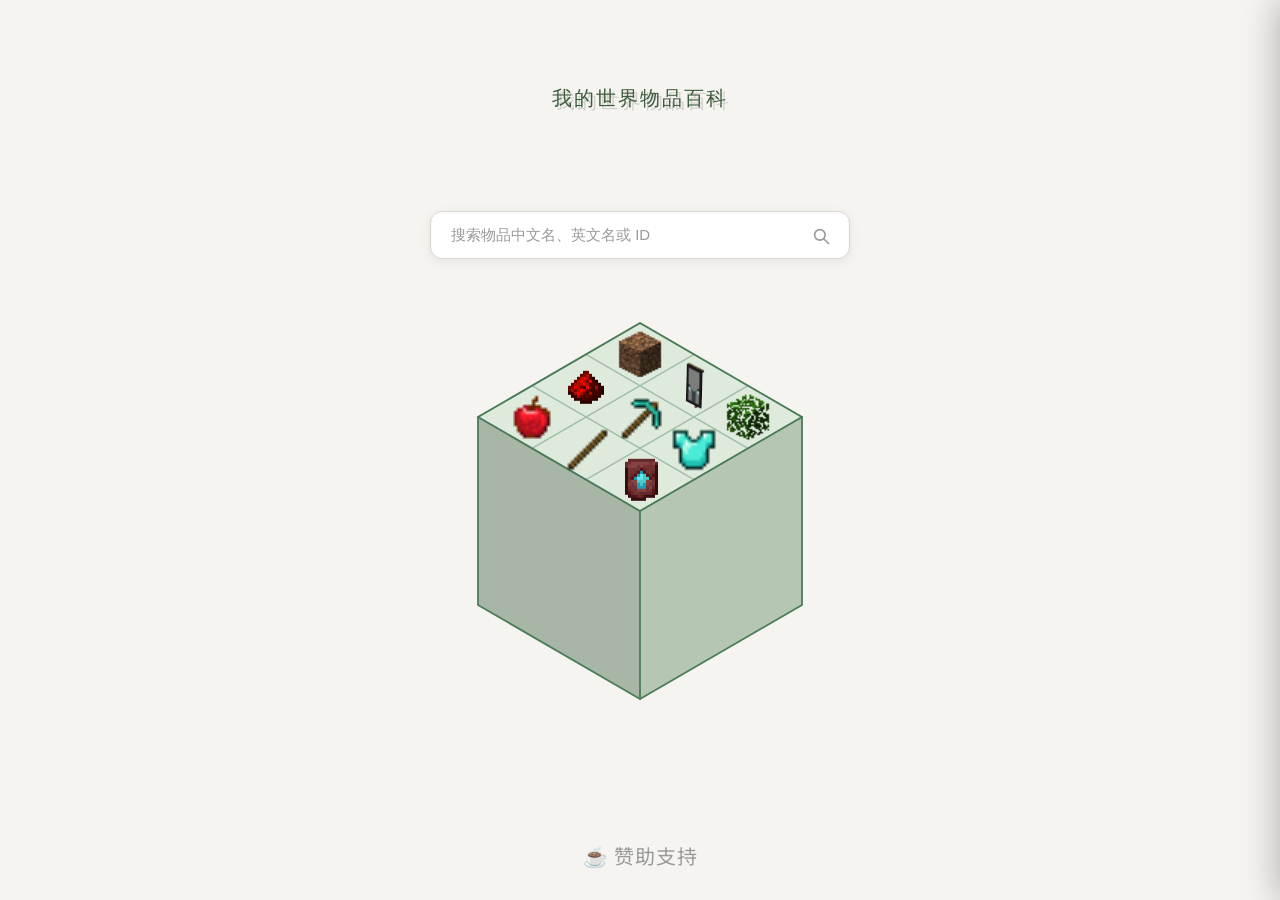
<file: docs/index.html>
<!DOCTYPE html>
<html lang="zh-CN">
<head>
<meta charset="UTF-8">
<link rel="icon" type="image/png" href="图标.png">
<meta name="viewport" content="width=device-width, initial-scale=1.0">
<title>我的世界物品百科</title>
<link href="https://fonts.googleapis.com/css2?family=Noto+Sans+SC:wght@400;600;700&family=Press+Start+2P&display=swap" rel="stylesheet">
<style>
:root{--bg:#f5f4f0;--surface:#fff;--bg-hover:#eeece6;--text:#1a1a1a;--text-secondary:#5c5c5c;--text-muted:#9a9a9a;--accent:#4a7c59;--accent-light:#e8f0e8;--accent-dark:#2d5c3d;--border:#dbd8d0}
*{margin:0;padding:0;box-sizing:border-box}
body{background:var(--bg);font-family:'Noto Sans SC','Microsoft YaHei',sans-serif;display:flex;flex-direction:column;align-items:center;min-height:100vh}
.hidden{display:none!important}

/* search */
.search-wrapper{position:relative;z-index:100;width:420px;max-width:88vw;margin:0 0 -8px}
.search-input{width:100%;height:48px;padding:0 48px 0 20px;border:1.5px solid var(--border);border-radius:12px;background:var(--surface);color:var(--text);font-size:15px;outline:none;transition:all .25s;box-shadow:0 3px 12px rgba(0,0,0,.07),inset 0 1px 3px rgba(0,0,0,.04)}
.search-input:focus{border-color:var(--accent);border-width:2px;box-shadow:0 3px 16px rgba(74,124,89,.18),inset 0 1px 3px rgba(0,0,0,.04)}
.search-input::placeholder{color:var(--text-muted)}
.search-icon{position:absolute;right:20px;top:50%;transform:translateY(-50%);width:18px;height:18px;pointer-events:none}
.suggestions{position:absolute;top:60px;left:0;right:0;background:var(--surface);border:1px solid var(--border);border-radius:12px;max-height:360px;overflow-y:auto;display:none;z-index:20;box-shadow:0 8px 32px rgba(0,0,0,.1)}
.suggestions.active{display:block}
.sug-item{display:flex;align-items:center;gap:12px;padding:10px 16px;cursor:pointer;border-bottom:1px solid rgba(0,0,0,.04)}
.sug-item:last-child{border-bottom:none}.sug-item:hover{background:var(--accent-light)}
.sug-item img{width:28px;height:28px;border-radius:4px}.sug-info{flex:1}.sug-zh{font-size:14px;color:var(--text)}.sug-en{font-size:11px;color:var(--text-muted)}
.sug-empty{padding:24px;text-align:center;color:var(--text-muted);font-size:14px}

/* scene */
.scene-area{position:relative;z-index:5;flex:1;display:flex;flex-direction:column;align-items:center;justify-content:center;width:100%}
#homeView{display:flex;flex-direction:column;align-items:center}
.cube-svg{width:min(520px,88vw);height:min(520px,88vw);cursor:default}
@keyframes float{0%,100%{transform:translateY(0)}50%{transform:translateY(-8px)}}
.cube-svg.animated{animation:float 6s ease-in-out infinite}

/* face cells */
.face-cell{cursor:pointer}
.face-cell .hit-area{fill:transparent;stroke:none;transition:fill .2s}
.face-cell:hover .hit-area{fill:rgba(92,122,92,0.15)}
.cell-icon{pointer-events:none;transition:transform .2s}
.cell-label{pointer-events:none;opacity:0;transition:opacity .3s ease;font-size:15px;fill:#3d5c3d;text-anchor:middle}
.face-cell:hover .cell-label{opacity:1;transition-delay:.1s}

/* icon float animation on hover */
@keyframes icon-float{0%,100%{transform:translateY(0)}50%{transform:translateY(-8px)}}
.face-cell:hover .cell-icon{
  animation:icon-float 1.2s ease-in-out infinite;
  transform-box:fill-box;
  transform-origin:center bottom;
}

/* sponsor */
.sponsor-wrap{position:relative;z-index:10;margin:16px 0 24px;text-align:center}
.sponsor-btn{background:none;border:none;color:var(--text-muted);font-size:20px;cursor:pointer;letter-spacing:1px;transition:color .2s;padding:6px 12px;font-family:inherit}
.sponsor-btn:hover{color:var(--accent)}
.sponsor-modal{position:fixed;inset:0;background:rgba(0,0,0,.5);z-index:500;display:none;align-items:center;justify-content:center}
.sponsor-modal.active{display:flex}
.sponsor-modal img{max-width:320px;max-height:80vh;border-radius:12px;box-shadow:0 8px 40px rgba(0,0,0,.3);background:#fff;padding:12px}
.sponsor-close{position:absolute;top:16px;right:24px;width:36px;height:36px;border-radius:50%;border:none;background:rgba(255,255,255,.9);font-size:20px;cursor:pointer;color:#666}

/* title */
.site-title{margin:30px 0 100px;text-align:center;padding:0 16px}
.site-title h1{font-family:'Press Start 2P',monospace;font-size:20px;font-weight:400;color:#3d5c3d;letter-spacing:2px;line-height:1.6;text-shadow:3px 3px 0 rgba(0,0,0,.15)}
@media(max-width:600px){.site-title h1{font-size:13px;letter-spacing:1px}}

/* browser */
.browser-view{display:none;width:100%;max-width:1000px;padding:0 16px;margin:12px auto}
.scene-area.browse-mode{justify-content:flex-start}
.browser-view.active{display:block}
.breadcrumb{display:flex;align-items:center;gap:6px;margin-bottom:12px;font-size:14px;flex-wrap:wrap}
.breadcrumb span{color:var(--text-muted)}.bcrumb-link{color:var(--accent);cursor:pointer}.bcrumb-link:hover{color:var(--accent-dark)}.bcrumb-active{color:var(--text);font-weight:600}
.sub-tabs{display:flex;gap:6px;flex-wrap:wrap;margin-bottom:16px}
.sub-tab{padding:6px 16px;border-radius:16px;border:1px solid var(--border);background:var(--surface);font-size:13px;cursor:pointer;transition:all .15s;color:var(--text-secondary)}
.sub-tab:hover{background:var(--bg-hover)}.sub-tab.active{background:var(--accent-light);color:var(--accent-dark);border-color:var(--accent);font-weight:600}
.item-grid{display:grid;grid-template-columns:repeat(6,1fr);gap:8px}
@media(max-width:800px){.item-grid{grid-template-columns:repeat(4,1fr)}}@media(max-width:500px){.item-grid{grid-template-columns:repeat(3,1fr)}}
.item-cell{display:flex;flex-direction:column;align-items:center;padding:8px 4px;border-radius:8px;cursor:pointer;transition:background .12s;background:var(--surface);border:1px solid var(--border)}
.item-cell:hover{background:var(--bg-hover)}.item-cell img{width:40px;height:40px;border-radius:4px;margin-bottom:4px}
.ic-name{font-size:11px;color:var(--text-secondary);text-align:center;line-height:1.3;max-height:30px;overflow:hidden;display:-webkit-box;-webkit-line-clamp:2;-webkit-box-orient:vertical}

/* detail panel */
.overlay{position:fixed;inset:0;background:rgba(0,0,0,.3);z-index:200;display:none}.overlay.active{display:block}
.detail-panel{position:fixed;top:0;right:0;width:420px;max-width:100vw;height:100vh;background:var(--surface);z-index:201;overflow-y:auto;transform:translateX(100%);transition:transform .3s ease-out;box-shadow:-4px 0 32px rgba(0,0,0,.25)}
.detail-panel.active{transform:translateX(0)}
.detail-close{position:sticky;top:12px;float:right;width:36px;height:36px;border-radius:50%;border:1px solid var(--border);background:var(--surface);font-size:18px;cursor:pointer;z-index:5;margin-right:12px;display:flex;align-items:center;justify-content:center;color:var(--text-muted)}
.detail-close:hover{background:var(--bg-hover)}.detail-content{padding:16px 24px}
.detail-header{display:flex;gap:16px;align-items:flex-start;margin-bottom:20px}
.detail-header img{width:64px;height:64px;border-radius:8px;flex-shrink:0}
.detail-header h2{font-size:22px;color:var(--text)}.dh-en{font-size:14px;color:var(--text-muted)}.dh-id{font-size:11px;color:var(--text-muted);font-family:monospace}
.detail-section{margin-bottom:18px}.detail-section h3{font-size:14px;color:#3d5c3d;margin-bottom:8px;padding-bottom:0;padding-left:8px;border-left:3px solid #4a7c59}
.acq-tags{display:flex;flex-wrap:wrap;gap:6px}.acq-tag{padding:4px 10px;border-radius:12px;background:var(--accent-light);color:var(--accent-dark);font-size:12px}
.craft-grid{display:flex;gap:16px;align-items:center;flex-wrap:wrap}.craft-table{display:grid;grid-template-columns:repeat(3,44px);grid-template-rows:repeat(3,44px);gap:2px}
.craft-cell{width:44px;height:44px;border:1px solid var(--border);border-radius:4px;display:flex;align-items:center;justify-content:center;background:#faf8f4}
.craft-cell img{width:32px;height:32px}.craft-cell.empty{background:transparent;border-style:dashed;border-color:#e8e6e0}
.craft-arrow{font-size:24px;color:var(--text-muted)}.craft-result{display:flex;flex-direction:column;align-items:center;gap:4px}
.craft-result img{width:44px;height:44px;border-radius:4px}.craft-result span{font-size:12px;color:var(--text-secondary)}
.proc-row{display:flex;align-items:center;gap:10px;margin-bottom:8px;font-size:13px;color:var(--text-secondary);flex-wrap:wrap}
.proc-row img{width:32px;height:32px;border-radius:4px}.proc-arrow{margin:0 4px;color:var(--text-muted)}
.acq-detail{font-size:13px;color:var(--text-secondary);line-height:1.6;padding-left:8px;border-left:2px solid var(--accent-light)}
@media(max-width:600px){.detail-panel{width:100vw}.search-wrapper{width:92vw}}
</style>
</head>
<body>


<div class="scene-area" id="sceneArea">
  <div id="homeView">
<div class="site-title"><h1>我的世界物品百科</h1></div>
<div class="search-wrapper">
  <input type="text" class="search-input" id="searchInput" placeholder="搜索物品中文名、英文名或 ID" autocomplete="off">
  <span class="search-icon"><svg width="18" height="18" viewBox="0 0 24 24" fill="none" stroke="#9a9a9a" stroke-width="2.2" stroke-linecap="round"><circle cx="10.5" cy="10.5" r="7"/><line x1="16" y1="16" x2="22" y2="22"/></svg></span>
  <div class="suggestions" id="suggestions"></div>

</div>


    <!--
      viewBox="-260 -260 520 520"
      等轴测顶面顶点（放大2倍后）：
        top=(0,-188), right=(162,-94), bottom=(0,0), left=(-162,-94)
      步进向量：r=(54,31.333), d=(-54,31.333)
      格子(row,col)中心 = top + (col+0.5)*r + (row+0.5)*d
    -->
    <svg class="cube-svg animated" viewBox="-260 -260 520 520" xmlns="http://www.w3.org/2000/svg" id="cubeSVG"></svg>
  </div>
  <div class="browser-view" id="browserView">
    <div class="breadcrumb" id="breadcrumb"></div>
    <div class="sub-tabs" id="subTabs"></div>
    <div class="item-grid" id="itemGrid"></div>
  </div>
</div>


<div class="overlay" id="overlay"></div>
<div class="detail-panel" id="detailPanel"><button class="detail-close" id="detailClose">&times;</button><div class="detail-content" id="detailContent"></div></div>

<script>
// ==================== DATA ====================
let DATA=null,ITEMS=[],CATEGORIES=[],IM={},CM={};
async function loadData(){
  if(DATA)return DATA;
  const r=await fetch('./data/data.json');
  DATA=await r.json();
  ITEMS=DATA.items||[];
  CATEGORIES=DATA.categories||[];
  ITEMS.forEach(i=>IM[i.id]=i);
  CATEGORIES.forEach(c=>CM[c.id]=c);
  return DATA;
}

// ==================== IMAGE HELPERS ====================
function placeholderSVG(alt,sz){
  const s=`<svg xmlns="http://www.w3.org/2000/svg" width="${sz}" height="${sz}" viewBox="0 0 32 32"><rect width="32" height="32" rx="4" fill="#dbd8d0"/><text x="16" y="21" text-anchor="middle" font-size="14" fill="#9a9a9a" font-family="sans-serif">${(alt||'?')[0]||'?'}</text></svg>`;
  return 'data:image/svg+xml,'+encodeURIComponent(s.trim());
}
function mkImg(url,alt,sz){
  if(!url||typeof url!=='string'||!url.trim())return placeholderSVG(alt,sz);
  return url.trim();
}
function createImg(url,alt,sz){
  const img=document.createElement('img');
  img.src=mkImg(url,alt,sz);
  img.alt=alt||'';
  img.width=sz;img.height=sz;
  img.onerror=function(){this.src=placeholderSVG(alt,sz)};
  return img;
}

// ==================== CUBE ====================
const CAT_ICONS={
  building_blocks:'dirt',
  colored_blocks:'ominous_banner',
  natural_blocks:'oak_leaves',
  functional_blocks:'redstone_dust',
  tools:'diamond_pickaxe',
  combat:'diamond_chestplate',
  food:'apple',
  materials:'stick',
  miscellaneous:'netherite_upgrade_smithing_template'
};

/*
  等轴测顶面（放大2倍）：
    top=(0,-188), right=(162,-94), bottom=(0,0), left=(-162,-94)
  步进向量：
    r = (right - top) / 3 = (162, 94) / 3 = (54, 31.333)
    d = (left  - top) / 3 = (-162, 94) / 3 = (-54, 31.333)
  格子(row,col)中心 = top + (col+0.5)*r + (row+0.5)*d
    = (0,-188) + (col+0.5)*(54,31.333) + (row+0.5)*(-54,31.333)
  菱形半轴：rx = |r.x| = 54, ry = r.y = 31.333
  但 rx=54 会让相邻菱形边缘紧贴，留点余量用 rx=46, ry=26.667
*/
const RX = 46, RY = 26.667;
function cellCenter(row, col){
  const tx=0, ty=-188;
  const rx=54, ry=31.333;
  const dx=-54, dy=31.333;
  return {
    cx: tx + (col+0.5)*rx + (row+0.5)*dx,
    cy: ty + (col+0.5)*ry + (row+0.5)*dy
  };
}

// 预计算9个格子中心，按 row 0-2, col 0-2 排列
// 映射到9个大类的顺序：从左上到右下
const CELL_ORDER = [
  [0,0],[0,1],[0,2],
  [1,0],[1,1],[1,2],
  [2,0],[2,1],[2,2]
];

function buildCubeSVG(){
  const svg = document.getElementById('cubeSVG');
  let h = `<g stroke-linecap="round" stroke-linejoin="round">`;

  // ── 正六边形轮廓 ──
    // 三面填色（模拟等轴测光照）
  h += `<polygon points="0,-188 162,-94 0,0 -162,-94" fill="#d4e8d4" opacity="0.7"/>`;
  h += `<polygon points="162,-94 162,94 0,188 0,0" fill="#8aaa8a" opacity="0.6"/>`;
  h += `<polygon points="-162,-94 0,0 0,188 -162,94" fill="#5c7a5c" opacity="0.5"/>`;
  // 六边形轮廓
  h += `<polygon points="0,-188 162,-94 162,94 0,188 -162,94 -162,-94" fill="none" stroke="#4a7c59" stroke-width="1.8"/>`;

  // ── 三条内线（六边形中心三等分） ──
  h += `<line x1="162" y1="-94" x2="0" y2="0" stroke="#4a7c59" stroke-width="1.8"/>`;
  h += `<line x1="0" y1="188" x2="0" y2="0" stroke="#4a7c59" stroke-width="1.8"/>`;
  h += `<line x1="-162" y1="-94" x2="0" y2="0" stroke="#4a7c59" stroke-width="1.8"/>`;

  // ── 顶面 3×3 格线 ──
  // 沿 r=(54,31.333) 方向的 4 条线（从 top 侧的各格线起点）
  // 沿 d=(-54,31.333) 方向的 4 条线
  // 格线端点：沿 r 方向，起点 = top + k*d, 终点 = 起点 + 3*r，k=0,1,2,3
  // 沿 d 方向，起点 = top + k*r, 终点 = 起点 + 3*d，k=0,1,2,3
  const T={x:0,y:-188}, R={x:54,y:31.333}, D={x:-54,y:31.333};
  h += `<g fill="none" stroke="#4a7c59" stroke-width="1.5" opacity="0.4">`;
  for(let k=0;k<=3;k++){
    // 沿 r 方向
    const sx1 = T.x + k*D.x, sy1 = T.y + k*D.y;
    const ex1 = sx1 + 3*R.x,  ey1 = sy1 + 3*R.y;
    h += `<line x1="${sx1.toFixed(2)}" y1="${sy1.toFixed(2)}" x2="${ex1.toFixed(2)}" y2="${ey1.toFixed(2)}"/>`;
    // 沿 d 方向
    const sx2 = T.x + k*R.x, sy2 = T.y + k*R.y;
    const ex2 = sx2 + 3*D.x,  ey2 = sy2 + 3*D.y;
    h += `<line x1="${sx2.toFixed(2)}" y1="${sy2.toFixed(2)}" x2="${ex2.toFixed(2)}" y2="${ey2.toFixed(2)}"/>`;
  }
  h += `</g>`;

  // ── 9 个大类图标 ──
  CATEGORIES.forEach((cat, i) => {
    if(i >= CELL_ORDER.length) return;
    const [row, col] = CELL_ORDER[i];
    const {cx, cy} = cellCenter(row, col);

    const iconId = CAT_ICONS[cat.id] || cat.icon_item || '';
    const iconItem = IM[iconId];
    const iconUrl = iconItem ? iconItem.icon_url : '';
    const imgSrc = mkImg(iconUrl, cat.name_zh, 48);
    const ph = placeholderSVG(cat.name_zh, 48);

    // 菱形热区顶点
    const pts = `${cx},${cy-RY} ${cx+RX},${cy} ${cx},${cy+RY} ${cx-RX},${cy}`;

    h += `<g class="face-cell" data-cat="${cat.id}">`;
    // 透明菱形作为点击 & hover 热区
    h += `<polygon class="hit-area" points="${pts}"/>`;
    // 图标居中（48×48，偏移 -24）
    // onerror 内不能嵌套引号，改用 data-ph 属性存 placeholder，JS 统一绑定
    h += `<image class="cell-icon" href="${imgSrc}" x="${(cx-24).toFixed(2)}" y="${(cy-24).toFixed(2)}" width="48" height="48" data-ph="${encodeURIComponent(cat.name_zh)}"/>`;
    // 悬停标签，显示在菱形下方
    h += `<text class="cell-label" x="${cx.toFixed(2)}" y="${(cy+RY+22).toFixed(2)}">${cat.name_zh}</text>`;
    h += `</g>`;
  });

  h += `</g>`;
  svg.innerHTML = h;

  // 绑定图标加载失败时替换 placeholder（onerror 不能内联，避免引号冲突）
  svg.querySelectorAll('image.cell-icon').forEach(img => {
    const ph = img.getAttribute('data-ph');
    if(ph) img.addEventListener('error', function(){
      this.setAttribute('href', placeholderSVG(decodeURIComponent(ph), 48));
    });
  });

  // 绑定点击事件
  svg.querySelectorAll('.face-cell').forEach(el => {
    el.addEventListener('click', () => {
      const catId = el.dataset.cat;
      if(catId) showBrowser(catId, null, true);
    });
  });
}

// ==================== SEARCH ====================
function doSearch(q){
  const s=document.getElementById('suggestions');
  q=q.toLowerCase().trim();
  if(!q){s.classList.remove('active');return;}
  const r=[];
  for(const item of ITEMS){
    if(r.length>=10)break;
    const id=(item.id||'').toLowerCase(),zh=(item.name_zh||'').toLowerCase(),en=(item.name_en||'').toLowerCase();
    if(id.includes(q)||zh.includes(q)||en.includes(q))r.push(item);
  }
  s.innerHTML='';
  if(!r.length){
    s.innerHTML='<div class="sug-empty">无搜索结果</div>';
  } else {
    for(const item of r){
      const d=document.createElement('div');d.className='sug-item';
      d.appendChild(createImg(item.icon_url,item.name_zh,28));
      const info=document.createElement('div');info.className='sug-info';
      info.innerHTML=`<div class="sug-zh">${item.name_zh||''}</div><div class="sug-en">${item.name_en||''}</div>`;
      d.appendChild(info);
      d.addEventListener('click',()=>{openDetail(item.id);document.getElementById('searchInput').value=item.name_zh||'';s.classList.remove('active');});
      s.appendChild(d);
    }
  }
  s.classList.add('active');
}

// ==================== ROUTING ====================
function parseHash(){
  const h=window.location.hash.replace('#','')||'browser';
  const r={cat:null,sub:null,item:null};
  const parts=h.split('#');
  for(const p of parts){
    if(p.startsWith('browser')){const seg=p.split('/');r.cat=seg[1]||null;r.sub=seg[2]||null;}
    else if(p.startsWith('item/')){r.item=p.replace('item/','');}
  }
  return r;
}
let _currentCat=null,_currentSub=null;
function updateHash(cat,sub,item){
  if(cat){_currentCat=cat;_currentSub=sub||null;}
  let h='browser';
  if(_currentCat){h+='/'+_currentCat;if(_currentSub)h+='/'+_currentSub;}
  if(item)h+='#item/'+item;
  history.pushState(null,'','#'+h);
}

// ==================== VIEWS ====================
function showHome(){
  document.getElementById('homeView').style.display='';
  document.getElementById('browserView').classList.remove('active');
  document.getElementById('sceneArea').classList.remove('browse-mode');
  document.getElementById('cubeSVG').classList.add('animated');
}
function showBrowser(catId,subId,updH){
  document.getElementById('browserView').classList.add('active');
  document.getElementById('homeView').style.display='none';
  document.getElementById('sceneArea').classList.add('browse-mode');
  const cat=CM[catId];if(!cat)return;
  const subcats=cat.subcategories||[];
  const activeSub=subId||(subcats[0]?subcats[0].id:null);
  const bc=document.getElementById('breadcrumb');bc.innerHTML='';
  const all=el('span','bcrumb-link','全部');
  all.addEventListener('click',()=>{showHome();updateHash(null,null,null);});
  bc.appendChild(all);bc.appendChild(txt(' > '));
  if(activeSub){
    const cs=el('span','bcrumb-link',cat.name_zh);
    cs.addEventListener('click',()=>showBrowser(catId,null,true));
    bc.appendChild(cs);bc.appendChild(txt(' > '));
    const sub=subcats.find(s=>s.id===activeSub);
    if(sub){bc.appendChild(el('span','bcrumb-active',sub.name_zh));}
  } else {
    bc.appendChild(el('span','bcrumb-active',cat.name_zh));
  }
  const tabs=document.getElementById('subTabs');tabs.innerHTML='';
  subcats.forEach(s=>{
    const t=el('button','sub-tab'+(s.id===activeSub?' active':''),s.name_zh);
    t.addEventListener('click',()=>showBrowser(catId,s.id,true));
    tabs.appendChild(t);
  });
  const grid=document.getElementById('itemGrid');grid.innerHTML='';
  if(activeSub){
    const sub=subcats.find(s=>s.id===activeSub);
    (sub?sub.items:[]).forEach(iid=>{
      const item=IM[iid];if(!item)return;
      const cell=el('div','item-cell');
      cell.appendChild(createImg(item.icon_url,item.name_zh,40));
      cell.appendChild(el('span','ic-name',item.name_zh));
      cell.title=item.name_en||'';
      cell.addEventListener('click',()=>openDetail(iid));
      grid.appendChild(cell);
    });
  }
  if(updH!==false)updateHash(catId,activeSub,null);
}
function el(tag,cls,text){const e=document.createElement(tag);if(cls)e.className=cls;if(text)e.textContent=text;return e;}
function txt(t){const s=document.createElement('span');s.textContent=t;return s;}

// ==================== DETAIL PANEL ====================
function openDetail(itemId){
  const item=IM[itemId];if(!item)return;
  const panel=document.getElementById('detailPanel'),
        overlay=document.getElementById('overlay'),
        ct=document.getElementById('detailContent');
  const nz=item.name_zh||'',ne=item.name_en||'',cat=CM[item.category];
  let h=`<div class="detail-header">`;
  h+=`<img src="${mkImg(item.icon_url,nz,64)}" alt="${nz}" width="64" height="64">`;
  h+=`<div><h2>${nz}</h2><div class="dh-en">${ne}</div><div class="dh-id">${item.id}</div><div class="dh-id">${cat?cat.name_zh:''} / ${item.subcategory||''}</div></div></div>`;
  const methods=item.acquisition?.methods||[];
  if(methods.length){h+=`<div class="detail-section"><h3>获取方式</h3><div class="acq-tags">${methods.map(m=>`<span class="acq-tag">${m}</span>`).join('')}</div></div>`;}
  if(item.crafting&&item.crafting.length){
    h+=`<div class="detail-section"><h3>合成配方</h3>`;
    item.crafting.forEach((r,i)=>{h+=buildCraft(r,item);if(i<item.crafting.length-1)h+='<hr style="margin:12px 0;border-color:var(--border)">';});
    h+=`</div>`;
  }
  const smelting=item.acquisition?.smelting;
  if(smelting){
    const list=Array.isArray(smelting)?smelting:[smelting];
    h+=`<div class="detail-section"><h3>烧炼配方</h3>`;
    list.forEach(s=>{
      h+=`<div class="proc-row"><img src="${mkImg(s.input_icon||'',s.input_id,32)}" width="32" height="32"> → 🔥 → <img src="${mkImg(s.output_icon||'',s.output_id,32)}" width="32" height="32"> ×${s.output_count||1}</div>`;
      if(s.experience)h+=`<div style="font-size:12px;color:var(--text-muted)">经验:${s.experience} 时间:${s.cook_time_seconds||10}s</div>`;
    });
    h+=`</div>`;
  }
  if(item.stonecutting&&item.stonecutting.length){
    h+=`<div class="detail-section"><h3>切石配方</h3>`;
    item.stonecutting.forEach(s=>{h+=`<div class="proc-row"><img src="${mkImg(s.input_icon||'',s.input_id,32)}" width="32" height="32"> → <img src="${mkImg(s.output_icon||'',s.output_id,32)}" width="32" height="32"> ×${s.output_count||1}</div>`;});
    h+=`</div>`;
  }
  if(item.smithing&&item.smithing.length){
    h+=`<div class="detail-section"><h3>锻造配方</h3>`;
    item.smithing.forEach(s=>{h+=`<div class="proc-row"><img src="${mkImg(s.template_icon||'',s.template_id,32)}" width="32" height="32"> + <img src="${mkImg(s.base_icon||'',s.base_id,32)}" width="32" height="32"> + <img src="${mkImg(s.addition_icon||'',s.addition_id,32)}" width="32" height="32"> → <img src="${mkImg(s.output_icon||'',s.output_id,32)}" width="32" height="32"></div>`;});
    h+=`</div>`;
  }
  const natGen=item.acquisition?.natural_generation;
  if(natGen&&natGen.length){h+=`<div class="detail-section"><h3>自然生成</h3><div class="acq-detail">${natGen.map(g=>`<p>${g}</p>`).join('')}</div></div>`;}
  ct.innerHTML=h;
  panel.classList.add('active');
  overlay.classList.add('active');
  updateHash(null,null,itemId);
}
function buildCraft(r,item){
  let h='<div class="craft-grid"><div class="craft-table">';
  const pattern=r.pattern||[],ings=r.ingredients||{};
  for(let row=0;row<3;row++){
    for(let col=0;col<3;col++){
      const key=(pattern[row]||[])[col]||'';
      if(key&&ings[key]){const ing=ings[key];h+=`<div class="craft-cell"><img src="${mkImg(ing.icon_url||'',ing.name_zh||key,32)}" width="32" height="32"></div>`;}
      else{h+='<div class="craft-cell empty"></div>';}
    }
  }
  h+=`</div><span class="craft-arrow">→</span><div class="craft-result"><img src="${mkImg(r.result_icon||item.icon_url,r.result_id||item.id,44)}" width="44" height="44"><span>${(IM[r.result_id]||{}).name_zh||r.result_id||''}${(r.result_count||1)>1?' ×'+r.result_count:''}</span></div></div>`;
  h+=`<div style="margin-top:4px;font-size:12px;color:var(--text-muted)">${r.shaped?'有序合成(工作台)':'无序合成'}</div>`;
  return h;
}
function closeDetail(){
  document.getElementById('detailPanel').classList.remove('active');
  document.getElementById('overlay').classList.remove('active');
  if(_currentCat){showBrowser(_currentCat,_currentSub,false);}
  else{showHome();}
}
document.getElementById('detailClose').addEventListener('click',closeDetail);
document.getElementById('overlay').addEventListener('click',closeDetail);
document.addEventListener('keydown',e=>{
  if(e.key==='Escape'){
    if(document.getElementById('detailPanel').classList.contains('active')){closeDetail();}
    else{document.getElementById('searchInput').value='';document.getElementById('suggestions').classList.remove('active');}
  }
});

// ==================== INIT ====================
async function init(){
  await loadData();
  buildCubeSVG();
  const r=parseHash();
  if(r.item){showHome();openDetail(r.item);}
  else if(r.cat){showBrowser(r.cat,r.sub,false);}
  else{showHome();}
  const si=document.getElementById('searchInput');
  si.addEventListener('input',()=>doSearch(si.value));
  si.addEventListener('keydown',e=>{if(e.key==='Enter'){const f=document.querySelector('.sug-item');if(f)f.click();}});
  document.addEventListener('click',e=>{if(!e.target.closest('.search-wrapper'))document.getElementById('suggestions').classList.remove('active');});
  window.addEventListener('hashchange',()=>{
    const r2=parseHash();
    if(r2.item){openDetail(r2.item);}
    else if(r2.cat){showBrowser(r2.cat,r2.sub,false);}
    else{showHome();}
  });
}
init();
</script>
<div class="sponsor-wrap"><button class="sponsor-btn" onclick="document.getElementById('sponsorModal').classList.add('active')">☕ 赞助支持</button></div>
<div class="sponsor-modal" id="sponsorModal" onclick="this.classList.remove('active')">
  <button class="sponsor-close" onclick="document.getElementById('sponsorModal').classList.remove('active')">&times;</button>
  <img src="收款图.png" alt="赞助二维码" onclick="event.stopPropagation()">
</div>

</body>
</html>
</file>
